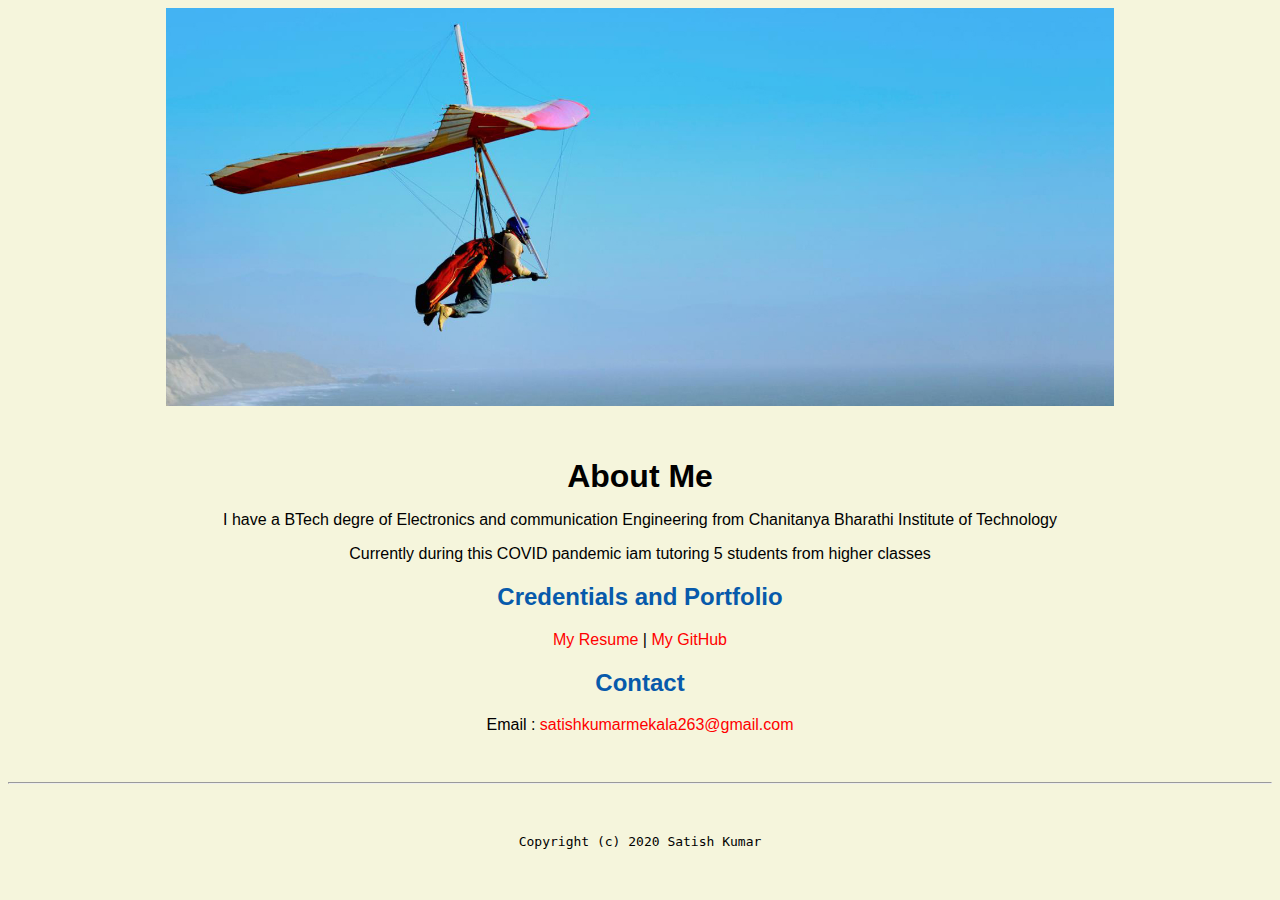
<file: index.html>
<!doctype html>

<!-- this is a comment for human! -->

<html lang="en">

  <header>
      <title>Satish Kumar's portfolio</title>
      <link rel="stylesheet" href="css/master.css">
      <link rel="FaviconIcon" href="favicon.ico" type="image/x-icon">
      <link rel="shortcur" href="favicon.ico" type="image/x-icon">
      <meta name="viewport" content="widht-device-width,initial-scale-1, shrink-t0-fit-no">
      <meta name="name" content="Satish Kumar's Portal">
      <meta name="robots" content="noindex,nofollow">
  </header>

  <body>

    <img src="images/banner.jpg" width = "75%" alt= "banner">
      <h1>About Me</h1>
      <p>I have a BTech degre of Electronics and communication Engineering from Chanitanya Bharathi Institute of Technology</p>
      <p>Currently during this COVID pandemic iam tutoring 5 students from higher classes</p>

      <h2>Credentials and Portfolio</h2>
      <p><a href="resume.html" target="_blank">My Resume</a> | <a href="https://github.com/satishkumar263" target="_blank">My GitHub</a></p>
      <h2>Contact</h2>
      <p>Email : <a href="mailto:satishkumarmekala263@gmail.com" target="_blank">satishkumarmekala263@gmail.com</a></p>
  </body>



  <footer>
    <hr>
    <code>Copyright (c) 2020 Satish Kumar</code>
  </footer>

</html>
</file>
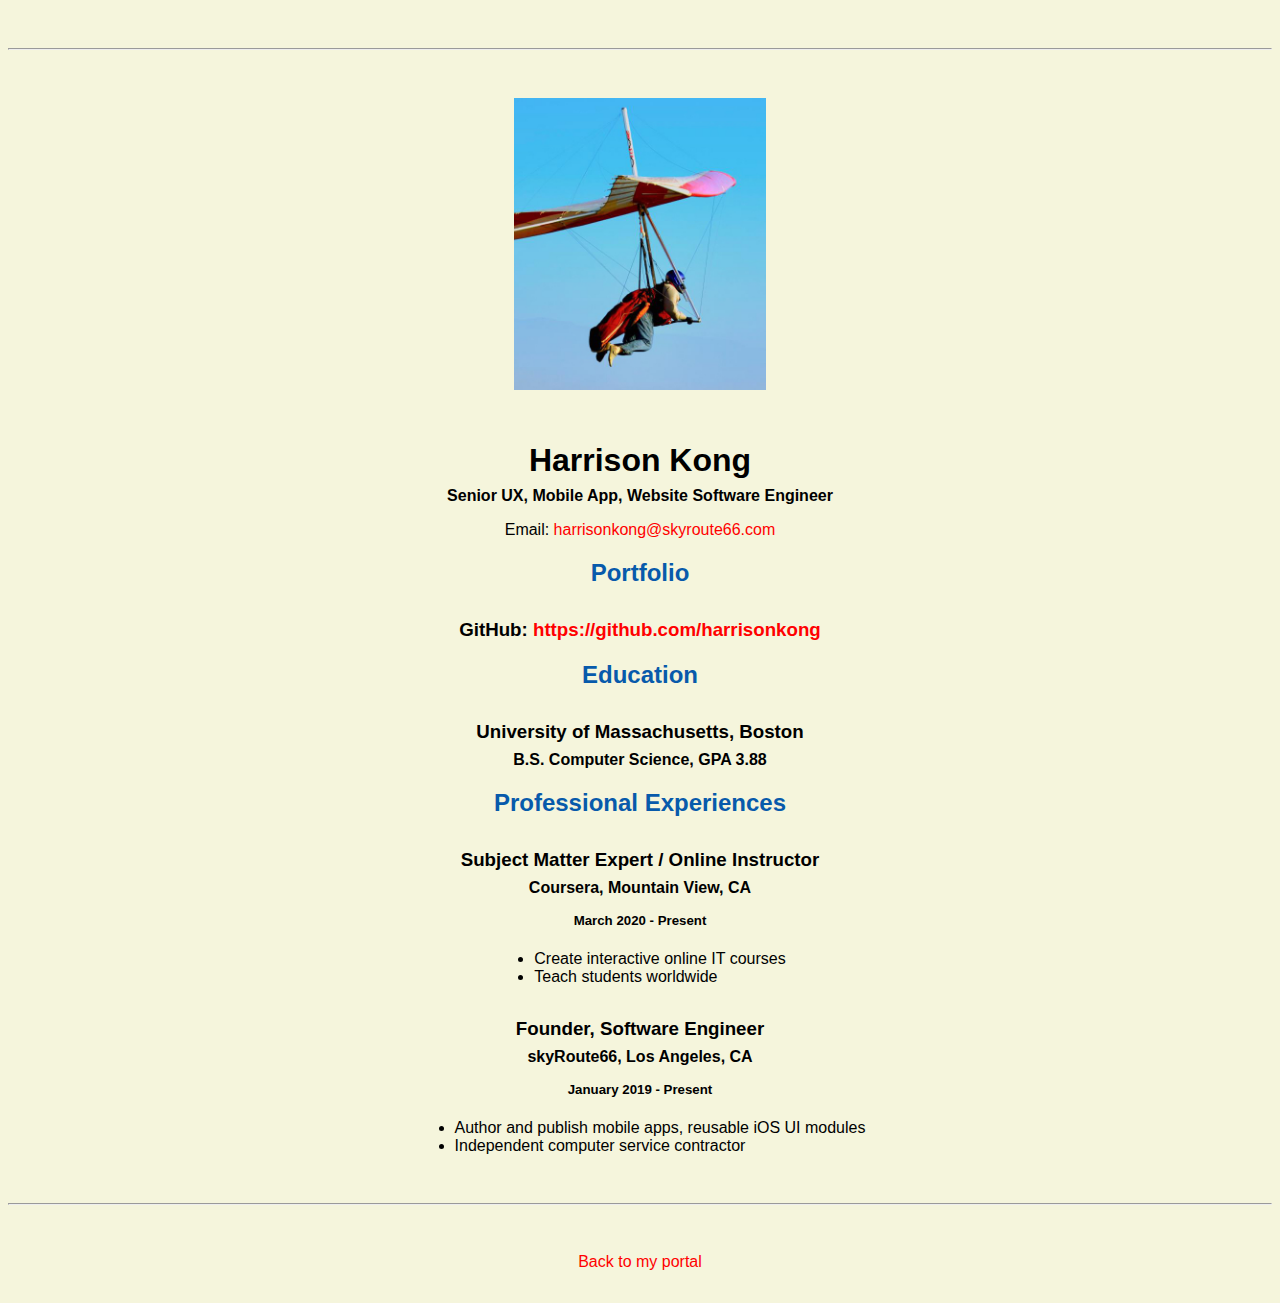
<file: resume.html>
<!doctype html>

<!-- this is a comment for human! -->

<html lang="en">

  <header>
    <title>Satish kumar's Resume</title>
    <link rel="stylesheet" href="css/master.css">
    <link rel="FaviconIcon" href="favicon.ico" type="image/x-icon">
    <link rel="shortcur" href="favicon.ico" type="image/x-icon">
    <meta name="viewport" content="widht-device-width,initial-scale-1, shrink-t0-fit-no">
    <meta name="name" content="Satish Kumar's Portal">
    <meta name="robots" content="noindex,nofollow">

  </header>

  <body>
    <hr>

    <img src="images/headshot.jpg" alt="Harrison Kong's headshot" width="20%">

    <h1>Harrison Kong</h1>
    <h4>Senior UX, Mobile App, Website Software Engineer</h4>

    <p>Email: <a href="mailto:harrisonkong@skyroute66.com" target="_blank">harrisonkong@skyroute66.com</a></p>
    <!-- don't post physical address, personal phone number or other personal information on the web! -->

    <h2>Portfolio</h2>
      <h3>GitHub: <a href="https://github.com/harrisonkong" target="_blank">https://github.com/harrisonkong</a></h3>

    <h2>Education</h2>

    <h3>University of Massachusetts, Boston</h3>
    <h4>B.S. Computer Science, GPA 3.88</h4>

    <h2>Professional Experiences</h2>

    <h3>Subject Matter Expert / Online Instructor</h3>
    <h4>Coursera, Mountain View, CA</h4>
    <h5>March 2020 - Present</h5>
      <ul>
        <li>Create interactive online IT courses</li>
        <li>Teach students worldwide</li>
      </ul>

    <h3>Founder, Software Engineer</h3>
    <h4>skyRoute66, Los Angeles, CA</h4>
    <h5>January 2019 - Present</h5>
      <ul>
        <li>Author and publish mobile apps, reusable iOS UI modules</li>
        <li>Independent computer service contractor</li>
      </ul>
  </body>

  <footer>
  <hr>
  <p><a href="index.html">Back to my portal</a><p>
  </footer>

</html>
</file>
<file: css/master.css>
/* Cascading stylesheet for the website */

/* Text inside these asterisks and slashes are comments for human */

  a {
    color: red;
    /* set the text color to blue here */
    text-decoration: none; /* This means we do not want hyperlinks to be underlined */
  }

  a:hover {
    color: blue;
    /* set the text color to red here */
    text-decoration: none; /* This means we do not want hyperlinks to be underlined */
  }

  body {
    background-color: beige;
    color: black;
    font-family: Arial,Helvetica, sans-serif;
    text-align: center;
    /* set the background color here */
    /* set the text color to black here */
    /* set the font here */
    /* set the text alignment here */
   }

  footer {
    margin-top: 2rem;
    margin-bottom: 2rem;
  }

  h1 {
    margin-bottom: 0.5rem;
    margin-top: 3rem;
   }

  h2 {
    color: #075AAB;


    /* set the text color of to #075AAB here */
    /* set both the bottom margin and top margin to 2.5rem here */
   }

  h3 {
    margin-bottom: 0;
    margin-top: 2rem;
  }

  h4 {
    margin-bottom: 1rem;
    margin-top: 0.5rem;
  }

  h5 {
    margin-top: 0.5rem;
  }

  hr {
    margin-bottom: 3rem;
    margin-top: 3rem;
  }

  /* this controls how the bullet points in the resume page looks */
  ul {
    display: table;
    margin: 0 auto;
    text-align: left;
  }
</file>
